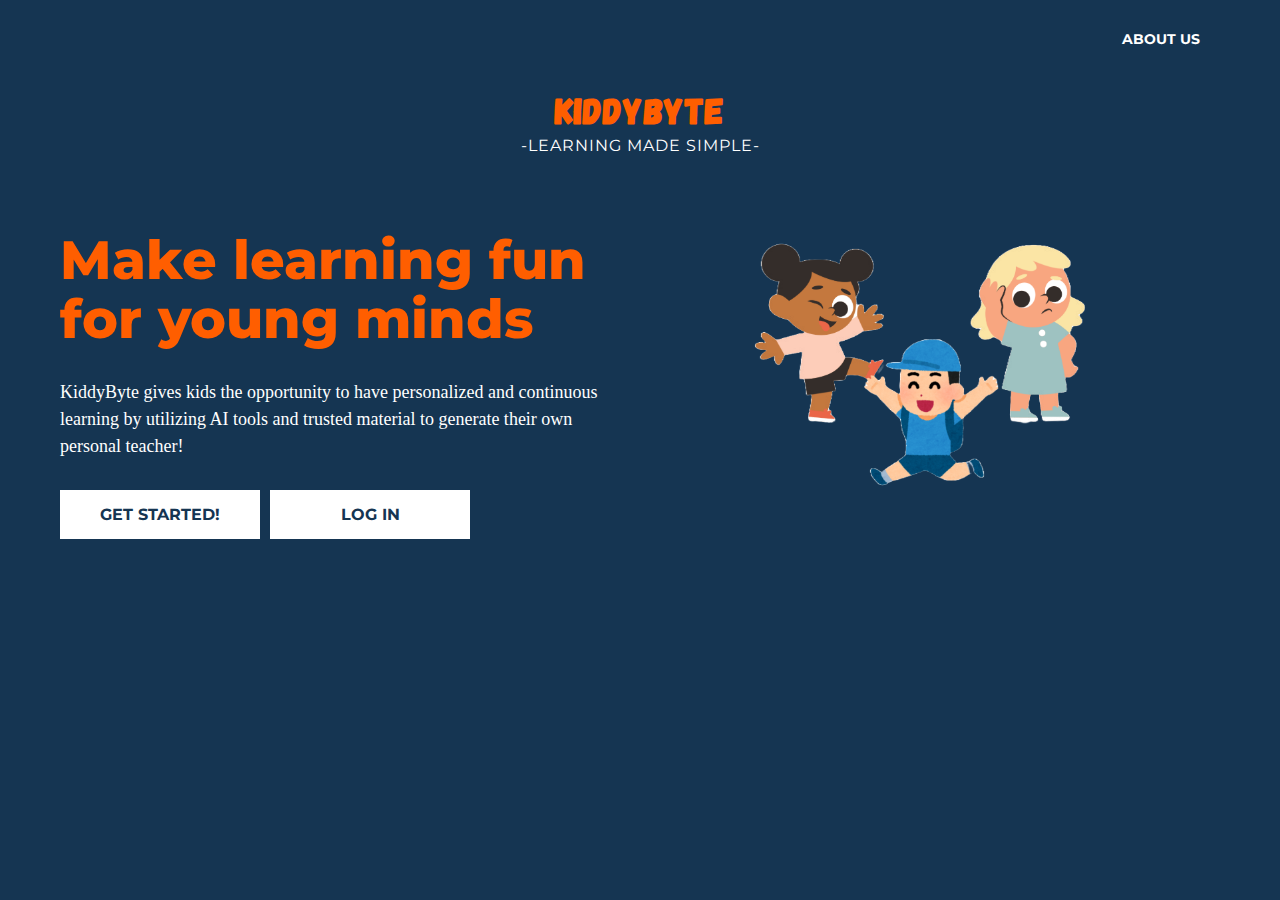
<file: index.html>
<!DOCTYPE html>
<html lang="en">

<head>
    <meta charset="UTF-8">
    <meta name="viewport" content="width=device-width, initial-scale=1.0">
    <title>KiddyByte - Learning Made Simple</title>
    <!-- Google Fonts -->
    <link rel="preconnect" href="https://fonts.googleapis.com">
    <link rel="preconnect" href="https://fonts.gstatic.com" crossorigin>
    <link href="https://fonts.googleapis.com/css2?family=Montserrat:wght@400;700;800&display=swap" rel="stylesheet">
    <!-- Link to external CSS file -->
    <link rel="stylesheet" href="indexStyle.css">
</head>

<body>
    <div class="container">
        <nav class="nav">
            <a href="#" class="nav-link">ABOUT US</a>
        </nav>

        <header class="header">
            <div class="logo">KIDDYBYTE</div>
            <div class="tagline">-LEARNING MADE SIMPLE-</div>
        </header>

        <main class="main-content">
            <div class="text-content">
                <h1 class="main-heading">Make learning fun<br>for young minds</h1>
                <p class="description">
                    KiddyByte gives kids the opportunity to have personalized and continuous
                    learning by utilizing AI tools and trusted material to generate their own
                    personal teacher!
                </p>
                <div class="buttons">
                    <a href="#" class="btn" id="signup-btn">GET STARTED!</a>
                    <a href="#" class="btn" id="login-btn">LOG IN</a>
                </div>
            </div>
            <div class="image-content">
                <div class="kids-image">
                    <img src="./kids.png" alt="Animated image of 3 kids" width="400" />
                </div>
            </div>
        </main>
    </div>

    <!-- Sign Up -->
    <div class="modal-overlay" id="signup-modal">
        <div class="modal">
            <div class="modal-image">
            </div>
            <div class="modal-content">
                <div class="modal-header">
                    <button class="modal-close">&times;</button>
                    <h2 class="modal-title">Sign Up</h2>
                </div>
                <form>
                    <div class="input-group">
                        <input type="email" placeholder="Enter your email" class="input-field" required>
                    </div>
                    <div class="input-group">
                        <input type="password" placeholder="Create password" class="input-field" required>
                    </div>
                    <div class="checkbox-group">
                        <input type="checkbox" id="terms-checkbox" required>
                        <label for="terms-checkbox">I agree the <a href="#" class="terms">Terms & Conditions</a></label>
                    </div>
                    <button type="submit" class="submit-btn">Sign Up</button>
                    <div class="login-link">
                        <span class="login-text">Already have an account? </span>
                        <a href="#" class="login-btn" id="switch-to-login">Login</a>
                    </div>
                </form>
            </div>
        </div>
    </div>

    <!-- Login -->
    <div class="modal-overlay" id="login-modal">
        <div class="modal">
            <div class="modal-image">
            </div>
            <div class="modal-content">
                <div class="modal-header">
                    <button class="modal-close">&times;</button>
                    <h2 class="modal-title">Login</h2>
                </div>
                <form>
                    <div class="input-group">
                        <input type="email" placeholder="Enter your email" class="input-field" required>
                    </div>
                    <div class="input-group">
                        <input type="password" placeholder="Password" class="input-field" required>
                    </div>
                    <button type="submit" class="submit-btn">Login</button>
                    <div class="login-link">
                        <span class="login-text">Don't have an account? </span>
                        <a href="#" class="login-btn" id="switch-to-signup">Sign Up</a>
                    </div>
                </form>
            </div>
        </div>
    </div>

    <script>
        const signupModal = document.getElementById('signup-modal');
        const loginModal = document.getElementById('login-modal');
        const signupBtn = document.getElementById('signup-btn');
        const loginBtn = document.getElementById('login-btn');
        const closeButtons = document.querySelectorAll('.modal-close');
        const switchToLogin = document.getElementById('switch-to-login');
        const switchToSignup = document.getElementById('switch-to-signup');

        // Open signup modal
        signupBtn.addEventListener('click', function (e) {
            e.preventDefault();
            signupModal.classList.add('active');
        });

        // Open login modal
        loginBtn.addEventListener('click', function (e) {
            e.preventDefault();
            loginModal.classList.add('active');
        });

        // Close modals when clicking close button
        closeButtons.forEach(button => {
            button.addEventListener('click', function () {
                signupModal.classList.remove('active');
                loginModal.classList.remove('active');
            });
        });

        // Close modals when clicking outside
        window.addEventListener('click', function (e) {
            if (e.target === signupModal) {
                signupModal.classList.remove('active');
            }
            if (e.target === loginModal) {
                loginModal.classList.remove('active');
            }
        });

        // Switch between modals
        switchToLogin.addEventListener('click', function (e) {
            e.preventDefault();
            signupModal.classList.remove('active');
            loginModal.classList.add('active');
        });

        switchToSignup.addEventListener('click', function (e) {
            e.preventDefault();
            loginModal.classList.remove('active');
            signupModal.classList.add('active');
        });
    </script>

</body>

</html>
</file>
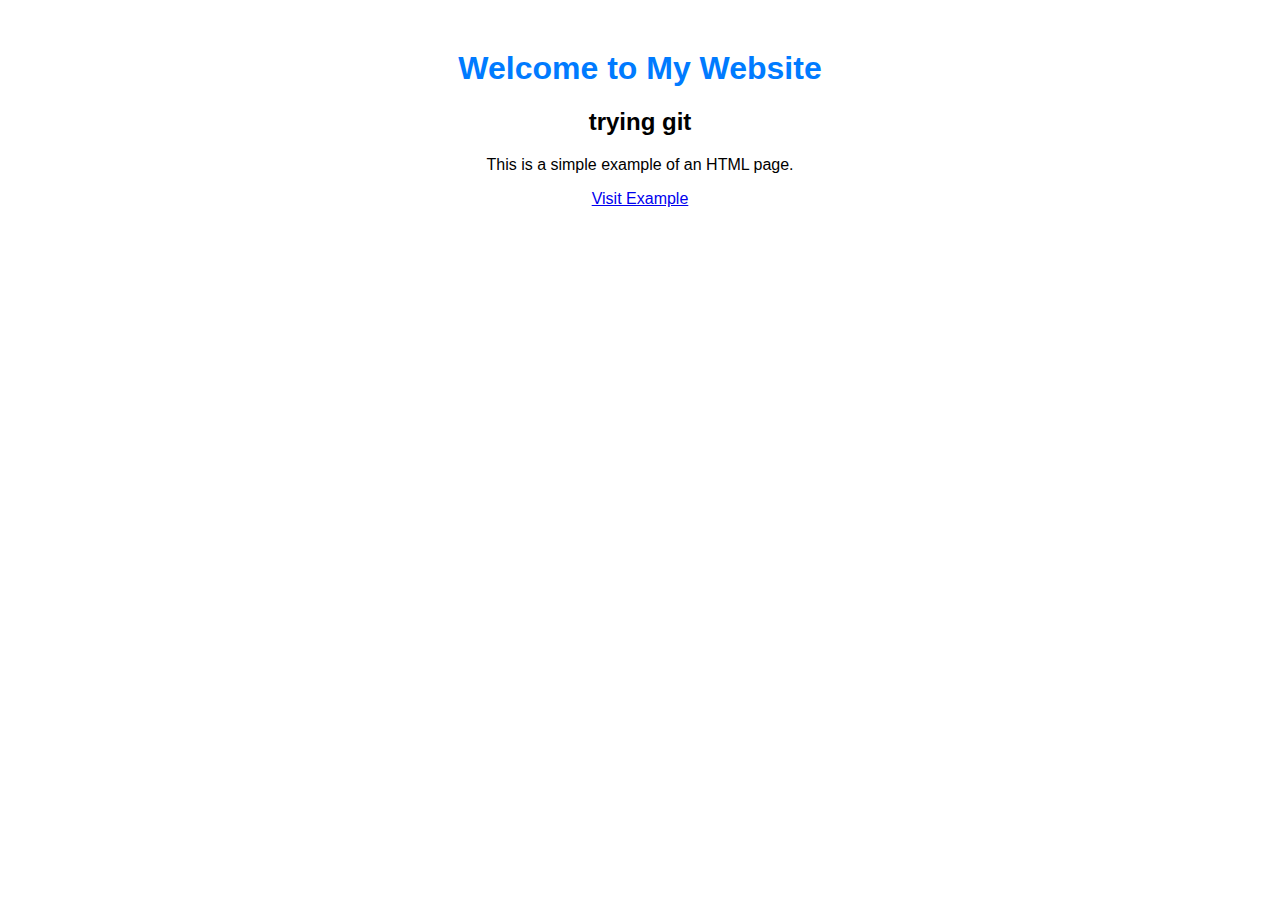
<file: htmlKiddy.html>
<!DOCTYPE html>
<html lang="en">
<head>
    <meta charset="UTF-8">
    <meta name="viewport" content="width=device-width, initial-scale=1.0">
    <title>My First HTML Page</title>
    <style>
        body {
            font-family: Arial, sans-serif;
            text-align: center;
            margin: 50px;
        }
        h1 {
            color: #007BFF;
        }
    </style>
</head>
<body>

    <h1>Welcome to My Website</h1>
    <h2>trying git </h2>
    <p>This is a simple example of an HTML page.</p>
    <a href="https://www.example.com">Visit Example</a>
</body>
</html>
</file>
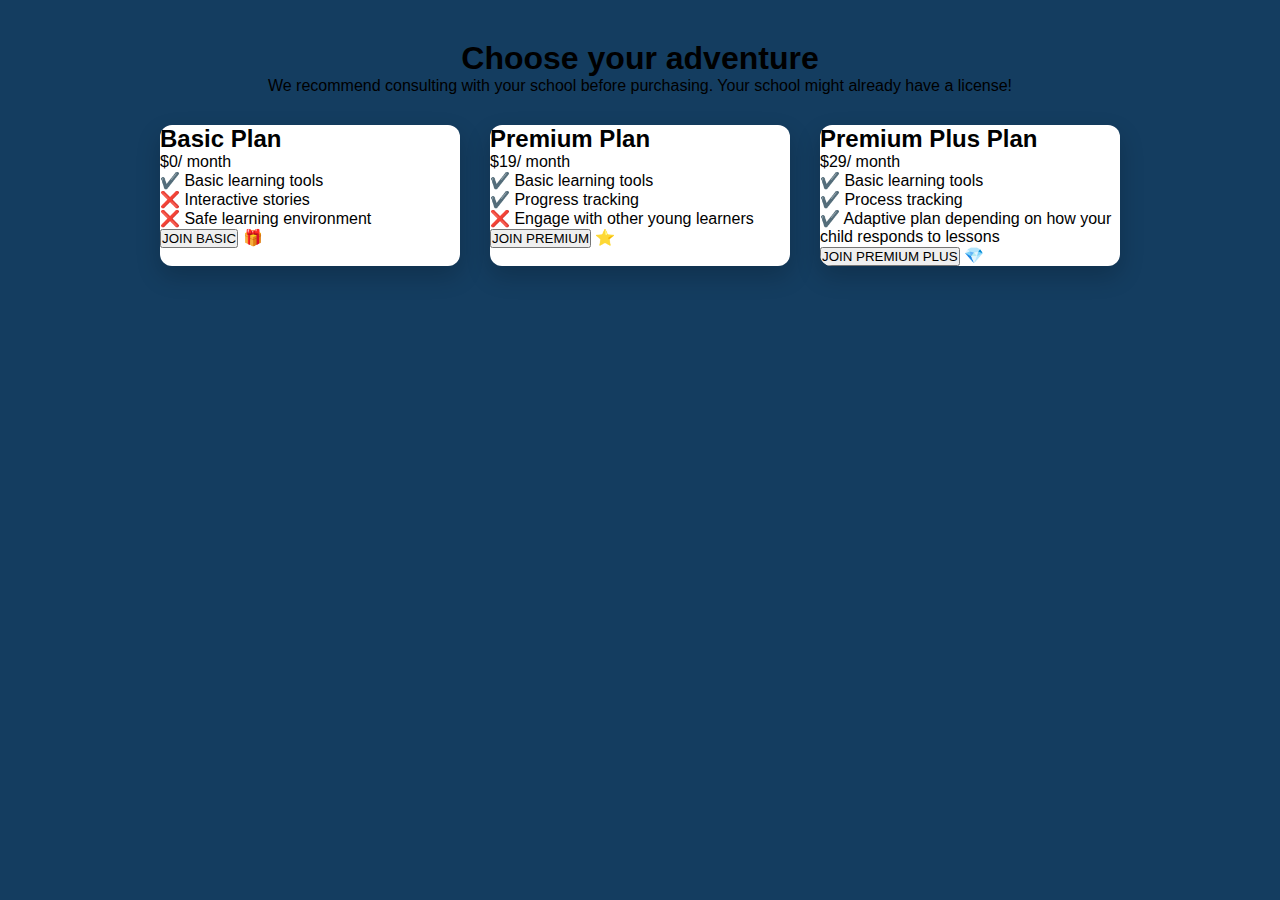
<file: planChooser.html>
<!DOCTYPE html>
<html lang="en">

<head>
    <meta charset="UTF-8" />
    <meta name="viewport" content="width=device-width, initial-scale=1.0" />
    <link rel="stylesheet" href="./planChooserStyle.css" />
</head>

<body class=mainbody3>

    <h1>Choose your adventure</h1>
    <p class="subtext">We recommend consulting with your school before purchasing. Your school might already have a
        license!</p>

    <div class="plans">
        <div class="plan-card light">
            <h2>Basic Plan</h2>
            <span class="price">$0/ month</span>
            <ul>
                <li>✔️ Basic learning tools</li>
                <li>❌ Interactive stories</li>
                <li>❌ Safe learning environment</li>
            </ul>
            <button>JOIN BASIC</button>
            <span class="icon">🎁</span>
        </div>

        <div class="plan-card">
            <h2>Premium Plan</h2>
            <span class="price">$19/ month</span>
            <ul>
                <li>✔️ Basic learning tools</li>
                <li>✔️ Progress tracking</li>
                <li>❌ Engage with other young learners</li>
            </ul>
            <button>JOIN PREMIUM</button>
            <span class="icon">⭐</span>
        </div>

        <div class="plan-card light">
            <h2>Premium Plus Plan</h2>
            <span class="price">$29/ month</span>
            <ul>
                <li>✔️ Basic learning tools</li>
                <li>✔️ Process tracking</li>
                <li>✔️ Adaptive plan depending on how your child responds to lessons</li>
            </ul>
            <button>JOIN PREMIUM PLUS</button>
            <span class="icon">💎</span>
        </div>
    </div>



</html>




</body>

</html>
</file>
<file: indexStyle.css>
@font-face {
    font-family: 'League Spartan Medium';
    src: url('./LeagueSpartan-Medium.ttf') format('truetype');

    font-family: 'League Spartan Bold';
    src: url('./LeagueSpartan-Bold.ttf') format('truetype');

    font-family: 'Heebo Black';
    src: url('./Heebo-Black.ttf') format('truetype');

    font-family: 'Gagalin Regular';
    src: url('./Gagalin-Regular.otf') format('truetype');
}

* {
    margin: 0;
    padding: 0;
    box-sizing: border-box;
}

body {
    background-color: #153552;
    color: white;
    font-family: 'Montserrat', Arial, sans-serif;
}

.container {
    max-width: 1200px;
    margin: 0 auto;
    padding: 20px;
}

.header {
    text-align: center;
    padding: 30px 0;
}

.logo {
    color: #FF5E00;
    font-family: "Gagalin Regular";
    font-size: 36px;
    font-weight: 800;
    letter-spacing: 1px;
}

.tagline {
    margin-top: 5px;
    font-size: 16px;
    text-transform: uppercase;
    letter-spacing: 1px;
    font-weight: 400;
}

.main-content {
    display: flex;
    justify-content: space-between;
    align-items: center;
    padding: 40px 0;
}

.text-content {
    flex: 1;
    padding-right: 20px;
}

.main-heading {
    color: #FF5E00;
    font-size: 54px;
    font-weight: 800;
    line-height: 1.1;
    margin-bottom: 30px;
}

.description {
    font-size: 18px;
    font-family: 'Heebo Black';
    line-height: 1.5;
    margin-bottom: 30px;
    font-weight: 400;
}

.image-content {
    flex: 1;
    display: flex;
    justify-content: center;
    position: relative;
    height: 320px;
}

.kids-container {
    position: relative;
    width: 400px;
    height: 320px;
}

.kid-image {
    position: absolute;
}

.kid-image.left {
    left: 0;
    bottom: 40px;
    height: 180px;
}

.kid-image.middle {
    left: 150px;
    bottom: 0;
    height: 150px;
}

.kid-image.right {
    right: 0;
    bottom: 40px;
    height: 180px;
}

.buttons {
    display: flex;
    gap: 10px;
    margin-top: 20px;
}

.btn {
    padding: 15px 20px;
    background-color: white;
    color: #153552;
    border: none;
    font-weight: 700;
    font-size: 16px;
    text-transform: uppercase;
    cursor: pointer;
    text-decoration: none;
    display: inline-block;
    text-align: center;
    min-width: 200px;
    font-family: 'Montserrat', Arial, sans-serif;
}

.nav {
    display: flex;
    justify-content: flex-end;
}

.nav-link {
    color: white;
    text-decoration: none;
    padding: 10px 20px;
    font-weight: 700;
    text-transform: uppercase;
    font-size: 14px;
}

/* Modal/Popup styles */
.modal-overlay {
    position: fixed;
    top: 0;
    left: 0;
    width: 100%;
    height: 100%;
    background-color: rgba(0, 0, 0, 0.7);
    display: flex;
    justify-content: center;
    align-items: center;
    z-index: 1000;
    visibility: hidden;
    opacity: 0;
    transition: all 0.3s;
}

.modal-overlay.active {
    visibility: visible;
    opacity: 1;
}

.modal {
    display: flex;
    width: 800px;
    max-width: 90%;
    background-color: #153552;
    border-radius: 5px;
    overflow: hidden;
    box-shadow: 0 0 20px rgba(0, 0, 0, 0.5);
}

.modal-image {
    width: 40%;
    background-image: url("./classroom.png");
    display: flex;
    align-items: center;
    justify-content: center;
    padding: 20px;
    position: relative;
}

.modal-image img {
    width: 100%;
    height: auto;
}

.modal-content {
    width: 60%;
    padding: 30px;
    background-color: white;
    color: #333;
}

.modal-header {
    text-align: center;
    margin-bottom: 20px;
    position: relative;
}

.modal-close {
    position: absolute;
    top: -20px;
    right: -10px;
    font-size: 24px;
    cursor: pointer;
    color: #333;
    background: none;
    border: none;
}

.modal-title {
    font-size: 24px;
    font-weight: 800;
    color: #333;
    text-transform: uppercase;
}

.input-group {
    margin-bottom: 15px;
}

.input-field {
    width: 100%;
    padding: 12px;
    border: 1px solid #ddd;
    border-radius: 3px;
    font-family: 'Montserrat', Arial, sans-serif;
    font-size: 14px;
}

.checkbox-group {
    display: flex;
    align-items: center;
    margin-bottom: 20px;
}

.checkbox-group input {
    margin-right: 10px;
}

.terms {
    color: #FF5E00;
    text-decoration: none;
}

.submit-btn {
    width: 100%;
    padding: 15px;
    background-color: #00BCD4;
    /* Bright cyan similar to example */
    color: white;
    border: none;
    border-radius: 3px;
    font-weight: 700;
    text-transform: uppercase;
    cursor: pointer;
    font-family: 'Montserrat', Arial, sans-serif;
    font-size: 16px;
    margin-bottom: 15px;
}

.login-link {
    text-align: center;
    margin-top: 10px;
}

.login-text {
    font-size: 14px;
    color: #666;
}

.login-btn {
    color: #00BCD4;
    text-decoration: none;
    font-weight: 700;
}

.modal-image-title {
    color: #153552;
    position: absolute;
    top: 50%;
    left: 50%;
    transform: translate(-50%, -50%);
    font-size: 28px;
    font-weight: 800;
    text-align: center;
    width: 100%;
    padding: 0 20px;
}

.modal-image-text {
    color: #153552;
    position: absolute;
    top: 60%;
    left: 50%;
    transform: translate(-50%, -50%);
    font-size: 14px;
    text-align: center;
    width: 80%;
    line-height: 1.4;
}
</file>
<file: planChooserStyle.css>
* {
    margin: 0;
    padding: 0;
    box-sizing: border-box;
}

body {
    background-color: #143D60;
    font-family: 'Nunito', sans-serif;
    min-height: 100vh;
    display: flex;
    flex-direction: column;
    align-items: center;
    padding: 40px 20px;
}

.container {
    max-width: 1200px;
    width: 100%;
}

.header {
    text-align: center;
    margin-bottom: 50px;
}

.title {
    color: #DDEB9D;
    font-size: 54px;
    font-weight: 800;
    margin-bottom: 20px;
    text-shadow: 2px 2px 3px rgba(0, 0, 0, 0.2);
    letter-spacing: 1px;
}

.subtitle {
    color: white;
    font-size: 16px;
    max-width: 700px;
    margin: 0 auto;
    line-height: 1.5;
}

.plans {
    display: flex;
    justify-content: center;
    gap: 30px;
    flex-wrap: wrap;
    margin-top: 30px;
}

.plan-card {
    background-color: white;
    border-radius: 12px;
    overflow: hidden;
    width: 300px;
    box-shadow: 0 10px 25px rgba(0, 0, 0, 0.2);
    transition: transform 0.3s ease;
}

.plan-card:hover {
    transform: translateY(-8px);
}

.plan-header {
    padding: 24px;
    position: relative;
}

.basic .plan-header {
    background-color: #A0C878;
}

.premium .plan-header {
    background-color: #DDEB9D;
}

.premium-plus .plan-header {
    background-color: #EB5B00;
}

.plan-title {
    font-size: 24px;
    font-weight: 800;
    margin-right: 30px;
}

.basic .plan-title {
    color: #143D60;
}

.premium .plan-title {
    color: #143D60;
}

.premium-plus .plan-title {
    color: white;
}

.plan-icon {
    position: absolute;
    top: 24px;
    right: 24px;
    font-size: 26px;
}

.plan-price {
    font-size: 30px;
    font-weight: 700;
    margin-top: 10px;
}

.basic .plan-price {
    color: #143D60;
}

.premium .plan-price {
    color: #143D60;
}

.premium-plus .plan-price {
    color: white;
}

.plan-price span {
    font-size: 16px;
    font-weight: 600;
    opacity: 0.8;
}

.plan-features {
    padding: 24px;
    background-color: white;
}

.feature-list {
    list-style: none;
    margin-bottom: 30px;
}

.feature-item {
    display: flex;
    align-items: center;
    margin-bottom: 16px;
    font-size: 16px;
    color: #143D60;
}

.feature-icon {
    display: inline-flex;
    justify-content: center;
    align-items: center;
    width: 24px;
    height: 24px;
    border-radius: 50%;
    margin-right: 12px;
    font-size: 14px;
}

.icon-included {
    background-color: #A0C878;
    color: white;
}

.icon-excluded {
    background-color: #f1f1f1;
    color: #999;
}

.join-button {
    font-family: 'Nunito', sans-serif;
    font-weight: 700;
    font-size: 16px;
    border: none;
    border-radius: 8px;
    padding: 14px 0;
    width: 100%;
    cursor: pointer;
    transition: all 0.2s ease;
    text-transform: uppercase;
    letter-spacing: 1px;
}

.basic .join-button {
    background-color: #A0C878;
    color: #143D60;
}

.basic .join-button:hover {
    background-color: #143D60;
    color: white;
}

.premium .join-button {
    background-color: #A0C878;
    color: white;
}

.premium .join-button:hover {
    background-color: #DDEB9D;
    color: #143D60;
}

.premium-plus .join-button {
    background-color: #EB5B00;
    color: white;
}

.premium-plus .join-button:hover {
    background-color: #143D60;
    color: white;
}

@media (max-width: 768px) {
    .title {
        font-size: 42px;
    }
    
    .plan-card {
        width: 100%;
        max-width: 340px;
    }
}
</file>
